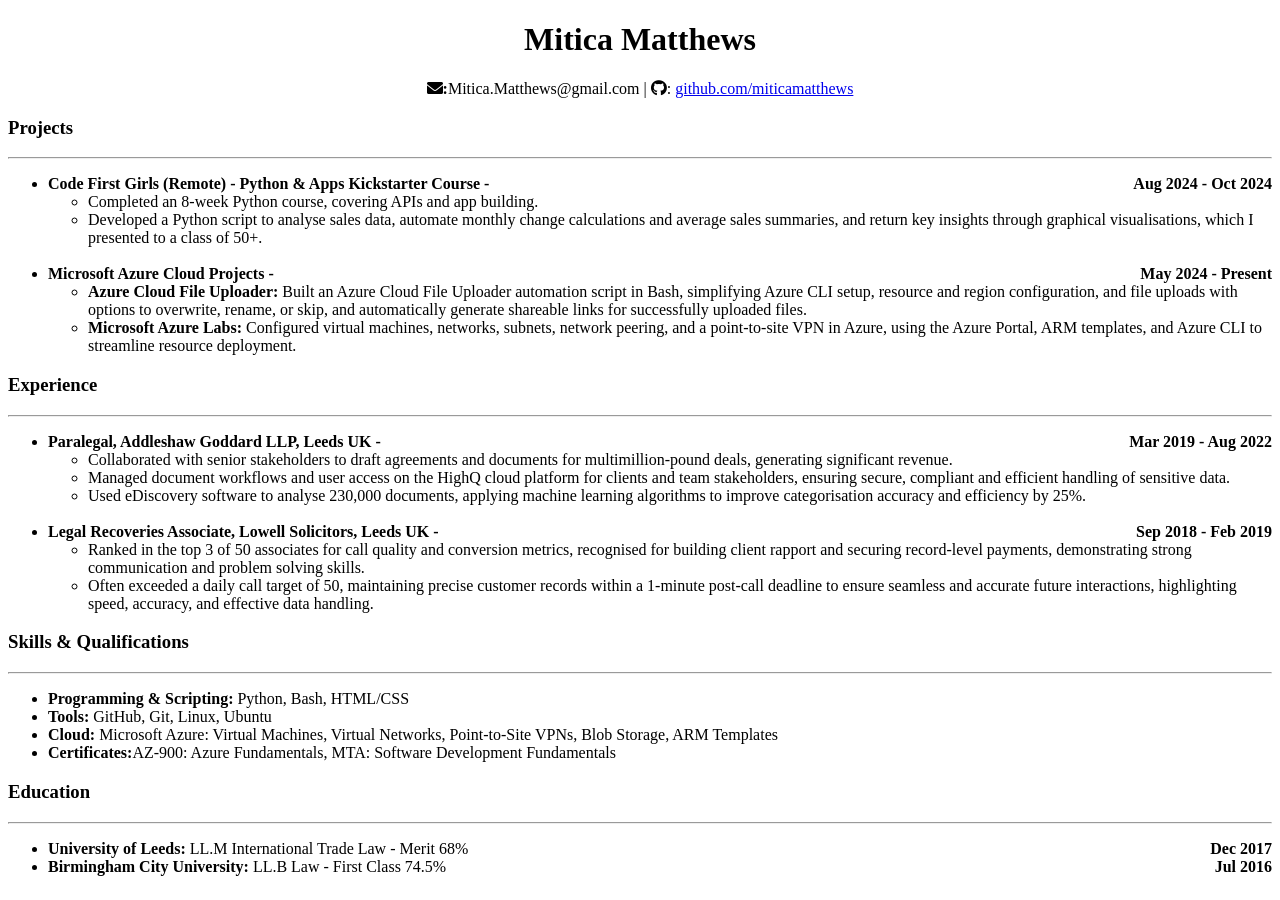
<file: index.html>
<!DOCTYPE html>
<html lang="en">
<head>
  <link rel='stylesheet' href='CVStyle.css'>
  <link rel="stylesheet" href="https://cdnjs.cloudflare.com/ajax/libs/font-awesome/6.0.0-beta3/css/all.min.css">

  <title> Mitica Matthews CV </title>
</head>
<body>
<div style="text-align: center;">
	<h1>Mitica Matthews</h1>
	<p><strong><i class="fas fa-envelope"></i>:</strong>Mitica.Matthews@gmail.com  | <i class="fab fa-github"></i>: <a href='https://github.com/miticamatthews'>github.com/miticamatthews</a></p> 
</div>

<h3>Projects</h3>
<hr>
<ul>
  <li style="position: relative;"><strong>Code First Girls (Remote) - Python & Apps Kickstarter Course - <span class="date">Aug 2024 - Oct 2024</span></strong> 
		<ul>		
			<li>Completed an 8-week Python course, covering APIs and app building.</li>
			<li>Developed a Python script to analyse sales data, automate monthly change calculations and average sales summaries, and return key insights through graphical visualisations, which I presented to a class of 50+. </li>
		</ul>
	</li>

	<br>

	<li style="position: relative;"><strong>Microsoft Azure Cloud Projects - <span class="date">May 2024 - Present</span></strong>
		<ul>
			<li> <strong>Azure Cloud File Uploader:</strong> Built an Azure Cloud File Uploader automation script in Bash, simplifying Azure CLI setup, resource and region configuration, and file uploads with options to overwrite, rename, or skip, and automatically generate shareable links for successfully uploaded files.</li>
			<li><strong>Microsoft Azure Labs: </strong> Configured virtual machines, networks, subnets, network peering, and a point-to-site VPN in Azure, using the Azure Portal, ARM templates, and Azure CLI to streamline resource deployment.</li>
		</ul>
	</li>
</ul>

<h3>Experience</h3>
<hr>
<ul>
  <li style="position: relative;"><strong>Paralegal, Addleshaw Goddard LLP, Leeds UK - <span class="date">Mar 2019 - Aug 2022</span></strong>
		<ul>
			<li>Collaborated with senior stakeholders to draft agreements and documents for multimillion-pound deals, generating significant revenue.</li>
			<li>Managed document workflows and user access on the HighQ cloud platform for clients and team stakeholders, ensuring secure, compliant and efficient handling of sensitive data.</li>
			<li>Used eDiscovery software to analyse 230,000 documents, applying machine learning algorithms to improve categorisation accuracy and efficiency by 25%.</li>

		</ul>
	</li>

	<br>

	<li style="position: relative;"><strong>Legal Recoveries Associate, Lowell Solicitors, Leeds UK - <span class="date">Sep 2018 - Feb 2019</span></strong>
                 <ul>
                         <li>Ranked in the top 3 of 50 associates for call quality and conversion metrics, recognised for building client rapport and securing record-level payments, demonstrating strong communication and problem solving skills.</li>
                         <li>Often exceeded a daily call target of 50, maintaining precise customer records within a 1-minute post-call deadline to ensure seamless and accurate future interactions, highlighting speed, accuracy, and effective data handling.</li>
                 </ul>

         </li>


</ul>

<h3>Skills & Qualifications</h3>
<hr>
<ul>
  <li><strong>Programming & Scripting:</strong> Python, Bash, HTML/CSS</li>
  <li><strong>Tools:</strong> GitHub, Git, Linux, Ubuntu</li>
  <li><strong>Cloud:</strong> Microsoft Azure: Virtual Machines, Virtual Networks, Point-to-Site VPNs, Blob Storage, ARM Templates </li>
  <li><strong>Certificates:</strong>AZ-900: Azure Fundamentals, MTA: Software Development Fundamentals</li>	
</ul>

<h3>Education</h3>
<hr>
<ul>
  <li style="position: relative;"><strong>University of Leeds:</strong> LL.M International Trade Law - Merit 68% <span class="date"><strong>Dec 2017</span></strong></li>
  <li style="position: relative;"><strong>Birmingham City University:</strong> LL.B Law - First Class 74.5% <span class="date"><strong>Jul 2016 </span></strong></li>
</ul>
</body>
</html>
</file>
<file: CVStyle.css>
div {
 text-align: center;
}

.date {
  float: right;
}
</file>
